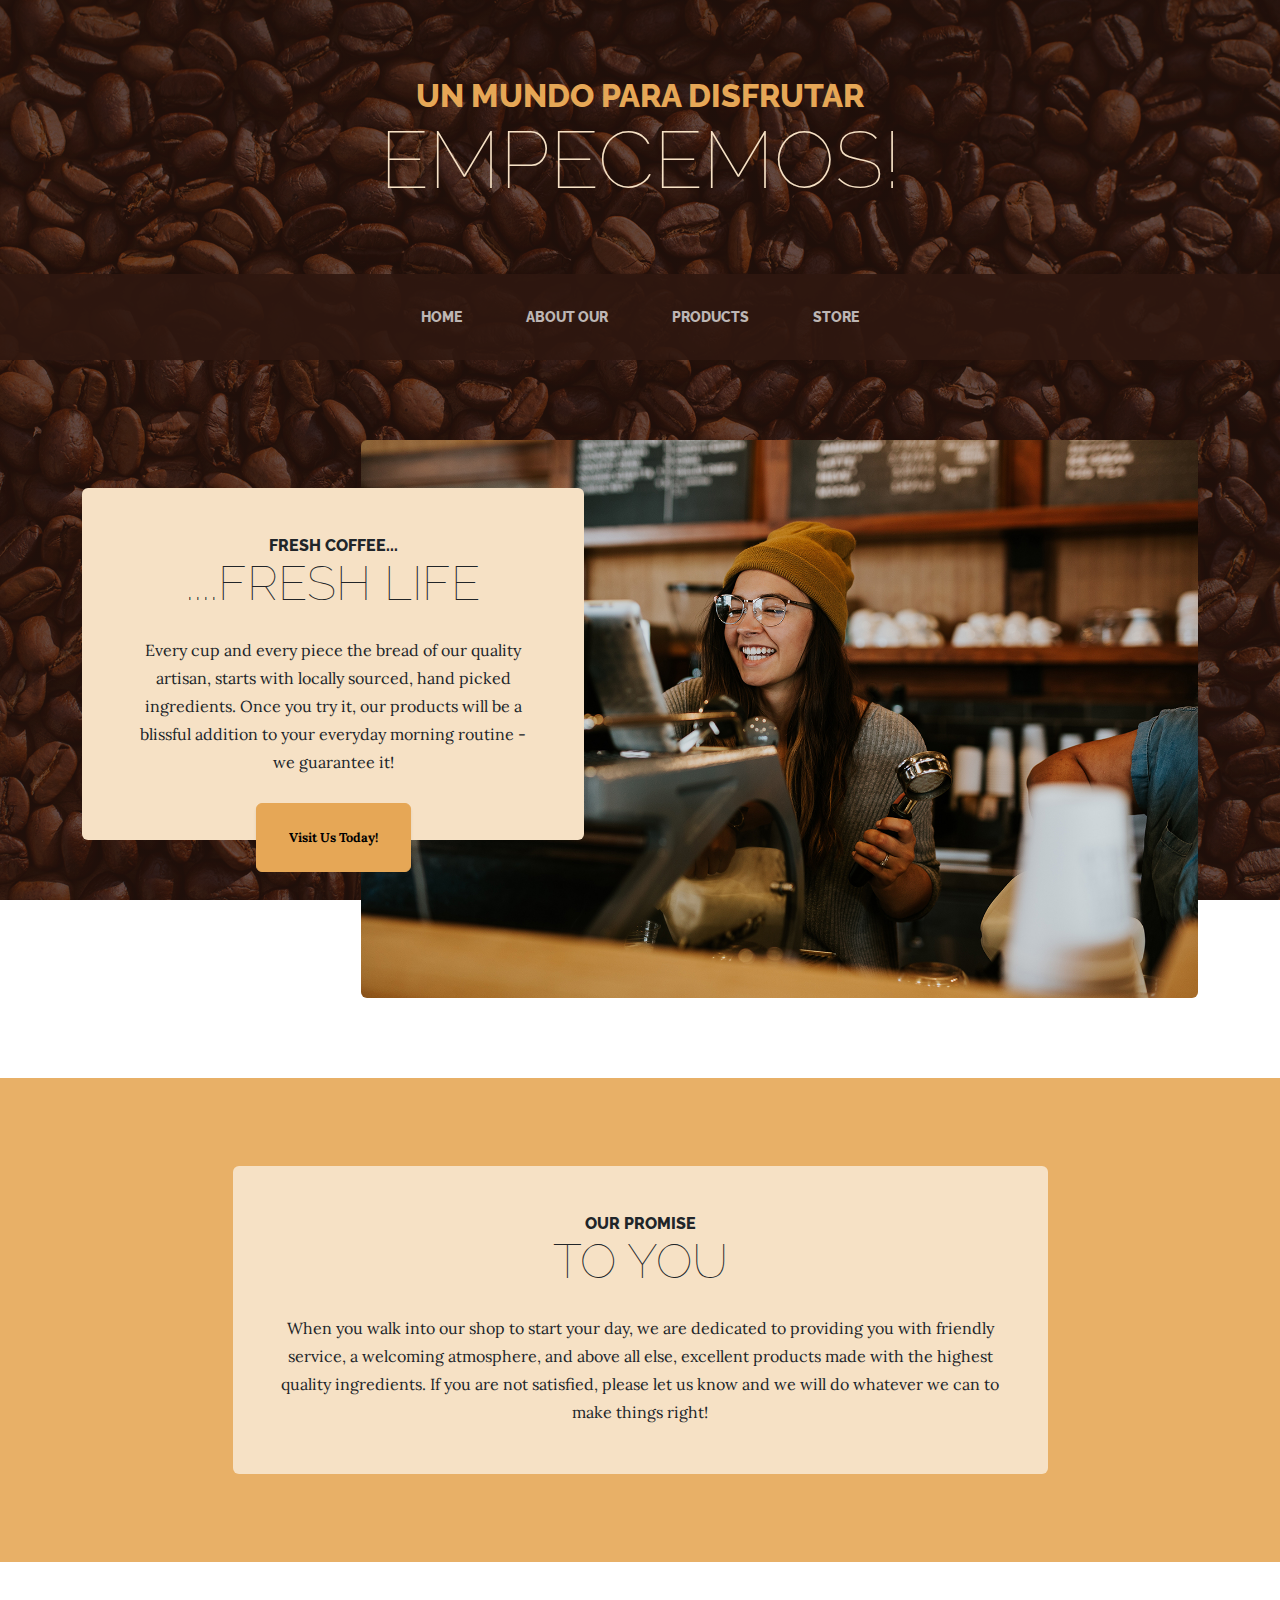
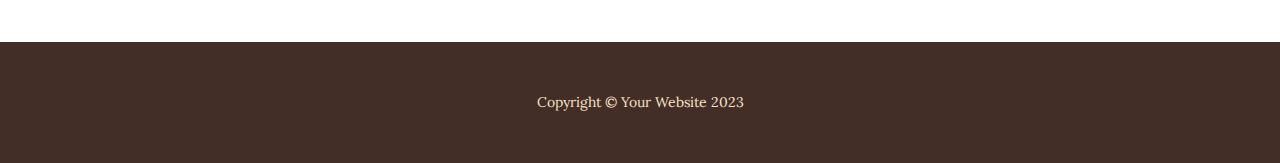
<file: index.html>
<!DOCTYPE html>
<html lang="en">

<head>
    <meta charset="utf-8" />
    <meta name="viewport" content="width=device-width, initial-scale=1, shrink-to-fit=no" />
    <meta name="description" content="" />
    <meta name="author" content="" />
    <title>wordl-pandebono</title>
    <link rel="icon" type="image/x-icon" href="assets/favicon.ico" />
    <!-- Google fonts-->
    <link
        href="https://fonts.googleapis.com/css?family=Raleway:100,100i,200,200i,300,300i,400,400i,500,500i,600,600i,700,700i,800,800i,900,900i"
        rel="stylesheet" />
    <link href="https://fonts.googleapis.com/css?family=Lora:400,400i,700,700i" rel="stylesheet" />
    <!-- Core theme CSS (includes Bootstrap)-->
    <link href="css/styles.css" rel="stylesheet" />
</head>

<body>
    <!-- PRIMERA seccion de cabecera -->
    <header>
        <h1 class="site-heading text-center text-faded d-none d-lg-block">
            <span class="site-heading-upper text-primary mb-3">Un mundo para disfrutar</span>
            <span class="site-heading-lower">EMPECEMOS!</span>
        </h1>
    </header>
    <!-- Navigation barra-->
    <nav class="navbar navbar-expand-lg navbar-dark py-lg-4" id="mainNav">
        <div class="container">
            <!-- aqui podemos encontrar nuestro primer enlace que conecta a index y es para cuando la pantalla
             es responsiva, y se convierte a pantalla celular se ajuste y ahi si nos muestra esa frase...
             aun no lo entiendo muy bien ! -->
            <a class="navbar-brand text-uppercase fw-bold d-lg-none" href="index.html">LET'S STARTED</a>
            <button class="navbar-toggler" type="button" data-bs-toggle="collapse"
                data-bs-target="#navbarSupportedContent" aria-controls="navbarSupportedContent" aria-expanded="false"
                aria-label="Toggle navigation"><span class="navbar-toggler-icon"></span></button>
            <div class="collapse navbar-collapse" id="navbarSupportedContent">
                <ul class="navbar-nav mx-auto">
                    <!-- este enñace tambien cenecta con la pagina principal o index o home, justo como el primer enlace
                     lo unico que los difrencie o que son similares es que uno se muestra en pantalla movil y el otro en esta -->
                    <li class="nav-item px-lg-4"><a class="nav-link text-uppercase" href="index.html">Home</a></li>
                    <li class="nav-item px-lg-4"><a class="nav-link text-uppercase" href="about.html">About our</a></li>
                    <li class="nav-item px-lg-4"><a class="nav-link text-uppercase" href="products.html">Products</a>
                    </li>
                    <li class="nav-item px-lg-4"><a class="nav-link text-uppercase" href="store.html">Store</a></li>
                </ul>
            </div>
        </div>
    </nav>
    <!-- etiqueda descriptiva de la sub seccion  -->
    <section class="page-section clearfix">
        <div class="container">
            <div class="intro">
                <img class="intro-img img-fluid mb-3 mb-lg-0 rounded" src="assets/img/intro.jpg" alt="..." />
                <div class="intro-text left-0 text-center bg-faded p-5 rounded">
                    <h2 class="section-heading mb-4">
                        <span class="section-heading-upper">Fresh Coffee...</span>
                        <span class="section-heading-lower">....Fresh life</span>
                    </h2>
                    <p class="mb-3">Every cup and every piece the bread of our quality artisan, starts with locally
                        sourced, hand picked
                        ingredients. Once you try it, our products will be a blissful addition to your everyday morning
                        routine - we guarantee it!</p>
                    <div class="intro-button mx-auto"><a class="btn btn-primary btn-xl" href="#!">Visit Us Today!</a>
                    </div>
                </div>
            </div>
        </div>
    </section>
    <!-- fin de la etiqueta descriptiva -->
    <!-- seccion de pie de pagina  -->
    <section class="page-section cta">
        <div class="container">
            <div class="row">
                <!-- tamaño de pantalla segun las iniciales((sm) small->576 pixel/(md)) medium->768 pixel /
                 (xs)extra small-menor que 576 /-(lg) large- mayor que 992 pixel/(xl)extra large- 1200 pixeles/
                 (xxl)extra extra-large 1400 pixeles disponible en bosstrap -->
                <!-- aqui estamos utilizando grid y se ocupa 9 columnas de 12 disponibles el mx auto)
                     es para centrar el contenido y el mx es para darle bordes a la derecha y a la izquierda -->
                <div class=" col-md-9 mx-auto">

                    <!-- cta-inner) clase personalizada que se utiliza para aplicar estilos específicos a este div -->
                    <!--(bg faded) esta parte indica que desvanece el color para que no sea tan fuerte -->
                    <!-- (text center, centra el texto) y rounded le da bordes semiredondos a el cuadro-->
                    <div class="cta-inner bg-faded text-center rounded">
                        <!-- seccion de titulo dentro del div -->
                        <!-- mb-4 en Bootstrap es margin botton y se utiliza para:
                           dar el espaciado a...no comprendi muy bien ajjajajaja creo que a las letras entre si -->
                        <h2 class="section-heading mb-4">
                            <span class="section-heading-upper">Our Promise</span>
                            <span class="section-heading-lower">To You</span>
                        </h2>
                        <!-- lo mismo que arriba -->
                        <p class="mb-0">When you walk into our shop to start your day, we are dedicated to providing you
                            with friendly service, a welcoming atmosphere, and above all else, excellent products made
                            with the highest quality ingredients. If you are not satisfied, please let us know and we
                            will do whatever we can to make things right!</p>
                    </div>
                </div>
            </div>
        </div>
    </section>
    <!-- seccion del final de la pagina y podemos encontrar adicional informacion, como: py-5 que significa como un padding 
    py-5:

    Es una clase que aplica un padding vertical (es decir, en la parte superior e inferior) de un tamaño específico.
    El número 5 se refiere a un valor predefinido en el framework (como Bootstrap), que generalmente corresponde a una unidad de medida específica (por ejemplo, 3rem, 1.5rem, etc., dependiendo de la configuración del framework).
    Es una forma rápida y conveniente de aplicar estilos sin necesidad de escribir CSS personalizado.
    padding:
    
    Es una propiedad CSS que se utiliza para definir el espacio interno entre el contenido de un elemento y su borde.
    Puedes especificar valores de padding para cada lado (superior, derecho, inferior, izquierdo) usando padding-top, padding-right, padding-bottom, padding-left, 
    o usar la propiedad padding para establecer todos los lados a la vez.
    Los valores de padding pueden ser definidos en diferentes unidades (px, em, rem, %, etc.) y no están limitados a los valores predefinidos de un framework. -->

    <footer class="footer text-faded text-center py-5">
        <div class="container">
            <p class="m-0 small">Copyright &copy; Your Website 2023</p>
        </div>
    </footer>
    <!-- Bootstrap core JS-->
    <script src="https://cdn.jsdelivr.net/npm/bootstrap@5.2.3/dist/js/bootstrap.bundle.min.js"></script>
    <!-- Core theme JS-->
    <script src="js/scripts.js"></script>
</body>
<!-- el sistema grid posee 12 columnas a lo ancho de la pantalla, siempre...
 entonces si yo quiero una sola pues es el defaul osea por defecto, pero si quiero dos las divido en dos columnas de 
 6 cada una para completar la regla general de 12 por pantalla, y si quiero que sean 3 columnas o dividir ese sector de 
 la pantalla en 3 o mas tan solo debo dividir los 12 que posee en la cantidad que quiero por ejemplo: 3
 se divide 12/3 = 4 -->

</html>
</file>
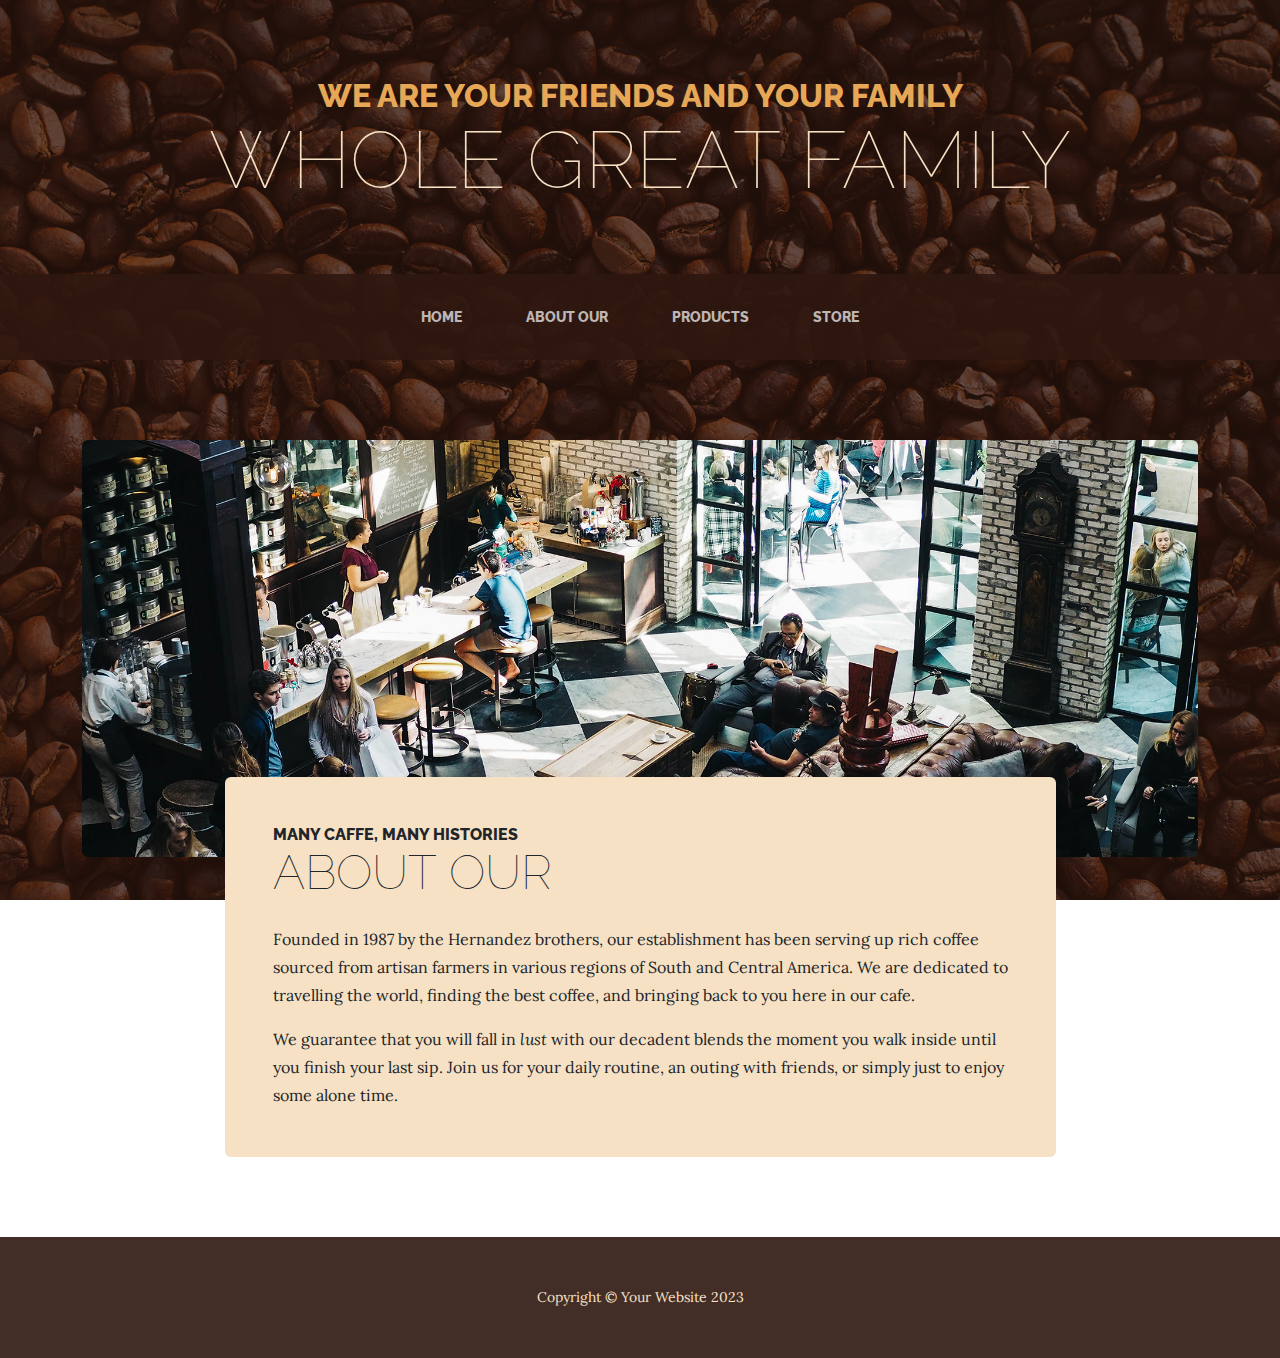
<file: about.html>
<!DOCTYPE html>
<html lang="en">

<head>
    <meta charset="utf-8" />
    <meta name="viewport" content="width=device-width, initial-scale=1, shrink-to-fit=no" />
    <meta name="description" content="" />
    <meta name="author" content="" />
    <title>about</title>
    <link rel="icon" type="image/x-icon" href="assets/favicon.ico" />
    <!-- Google fonts-->
    <link
        href="https://fonts.googleapis.com/css?family=Raleway:100,100i,200,200i,300,300i,400,400i,500,500i,600,600i,700,700i,800,800i,900,900i"
        rel="stylesheet" />
    <link href="https://fonts.googleapis.com/css?family=Lora:400,400i,700,700i" rel="stylesheet" />
    <!-- Core theme CSS (includes Bootstrap)-->
    <link href="css/styles.css" rel="stylesheet" />
</head>

<body>
    <header>
        <h1 class="site-heading text-center text-faded d-none d-lg-block">
            <!-- mb-4 espaciado entre lines creo -->
            <span class="site-heading-upper text-primary mb-3">we are your friends and your family</span>
            <span class="site-heading-lower">whole great family</span>
        </h1>
    </header>
    <!-- Navigation-->
    <nav class="navbar navbar-expand-lg navbar-dark py-lg-4" id="mainNav">
        <div class="container">
            <a class="navbar-brand text-uppercase fw-bold d-lg-none" href="index.html">Home</a>
            <button class="navbar-toggler" type="button" data-bs-toggle="collapse"
                data-bs-target="#navbarSupportedContent" aria-controls="navbarSupportedContent" aria-expanded="false"
                aria-label="Toggle navigation"><span class="navbar-toggler-icon"></span></button>
            <div class="collapse navbar-collapse" id="navbarSupportedContent">
                <ul class="navbar-nav mx-auto">
                    <li class="nav-item px-lg-4"><a class="nav-link text-uppercase" href="index.html">Home</a></li>
                    <li class="nav-item px-lg-4"><a class="nav-link text-uppercase" href="about.html">About our</a></li>
                    <li class="nav-item px-lg-4"><a class="nav-link text-uppercase" href="products.html">Products</a>
                    </li>
                    <li class="nav-item px-lg-4"><a class="nav-link text-uppercase" href="store.html">Store</a></li>
                </ul>
            </div>
        </div>
    </nav>
    <section class="page-section about-heading">
        <div class="container">
            <img class="img-fluid rounded about-heading-img mb-3 mb-lg-0" src="assets/img/about.jpg" alt="..." />
            <div class="about-heading-content">
                <div class="row">
                    <div class="col-xl-9 col-lg-10 mx-auto">
                        <div class="bg-faded rounded p-5">
                            <h2 class="section-heading mb-4">
                                <span class="section-heading-upper">many caffe, many histories</span>
                                <span class="section-heading-lower">About Our </span>
                            </h2>
                            <p>Founded in 1987 by the Hernandez brothers, our establishment has been serving up rich
                                coffee sourced from artisan farmers in various regions of South and Central America. We
                                are dedicated to travelling the world, finding the best coffee, and bringing back to you
                                here in our cafe.</p>
                            <p class="mb-0">
                                We guarantee that you will fall in
                                <em>lust</em>
                                with our decadent blends the moment you walk inside until you finish your last sip. Join
                                us for your daily routine, an outing with friends, or simply just to enjoy some alone
                                time.
                            </p>
                        </div>
                    </div>
                </div>
            </div>
        </div>
    </section>
    <footer class="footer text-faded text-center py-5">
        <div class="container">
            <p class="m-0 small">Copyright &copy; Your Website 2023</p>
        </div>
    </footer>
    <!-- Bootstrap core JS-->
    <script src="https://cdn.jsdelivr.net/npm/bootstrap@5.2.3/dist/js/bootstrap.bundle.min.js"></script>
    <!-- Core theme JS-->
    <script src="js/scripts.js"></script>
</body>

</html>
</file>
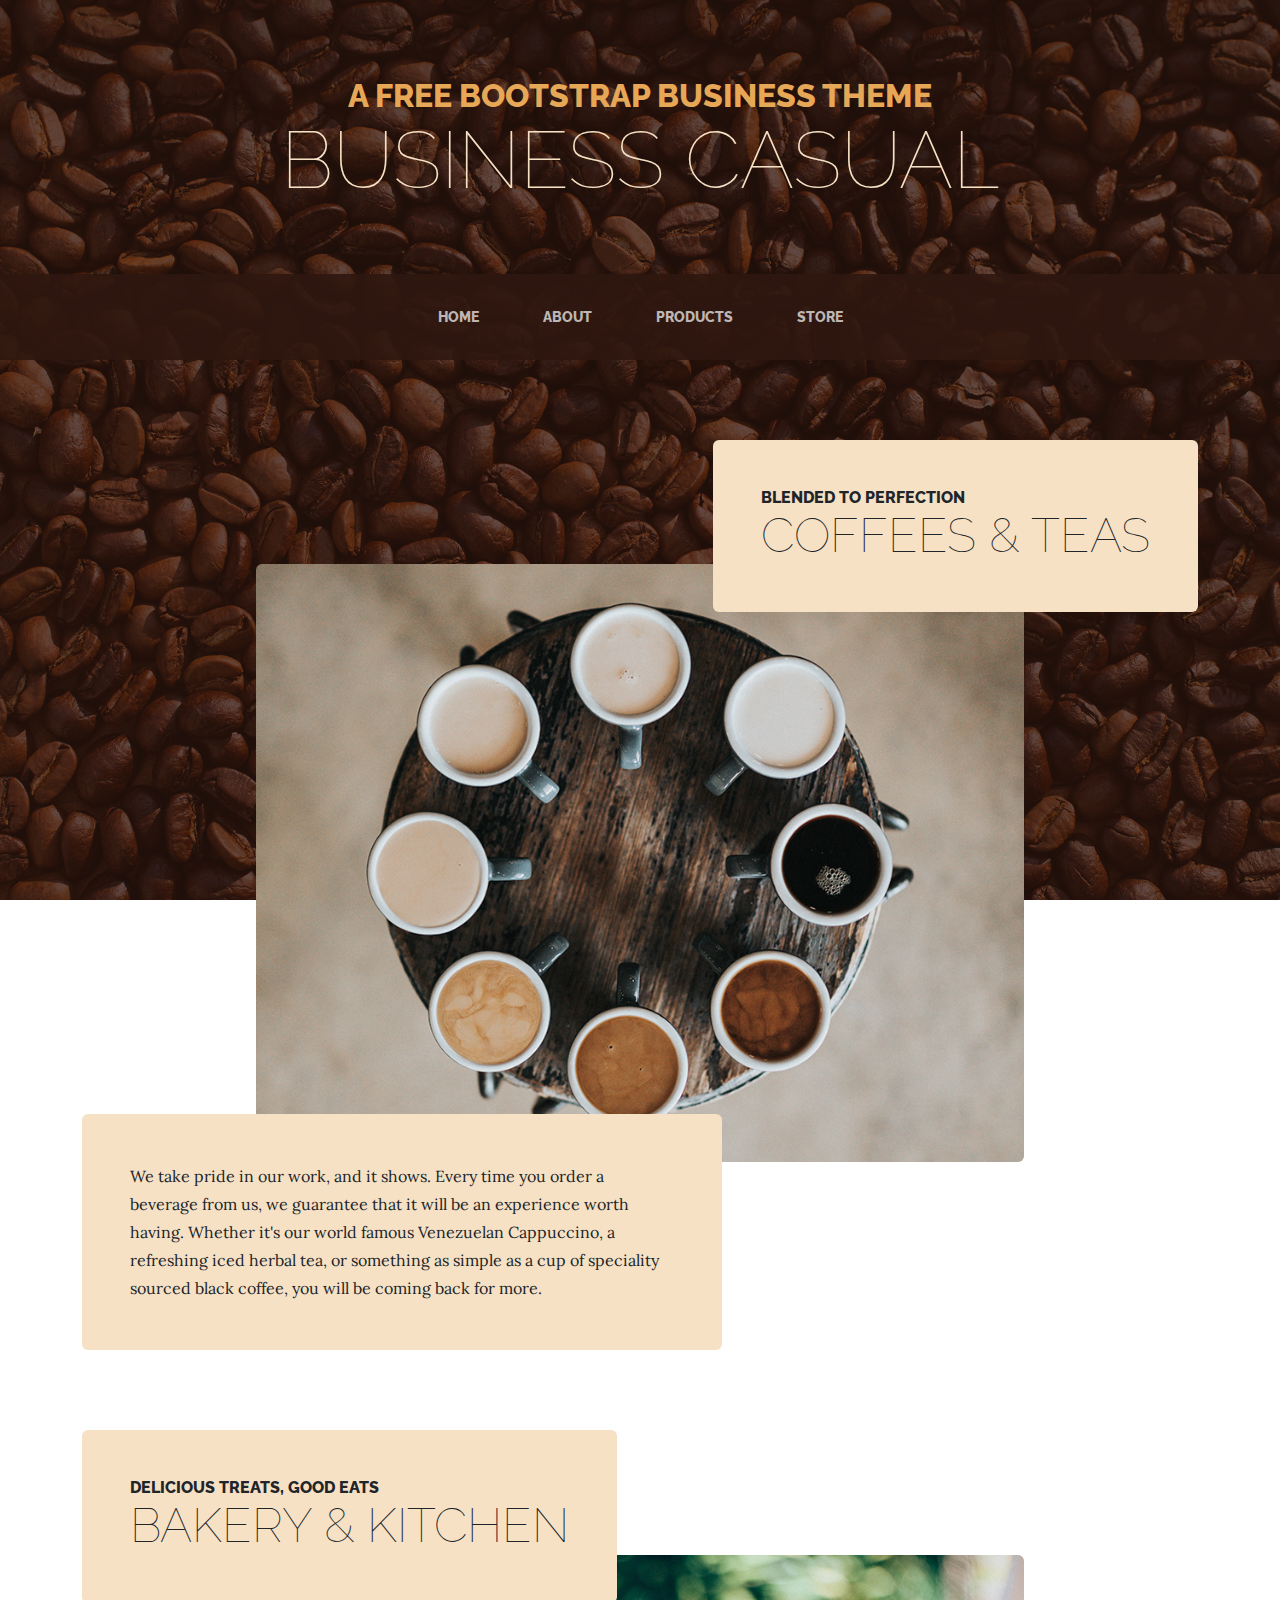
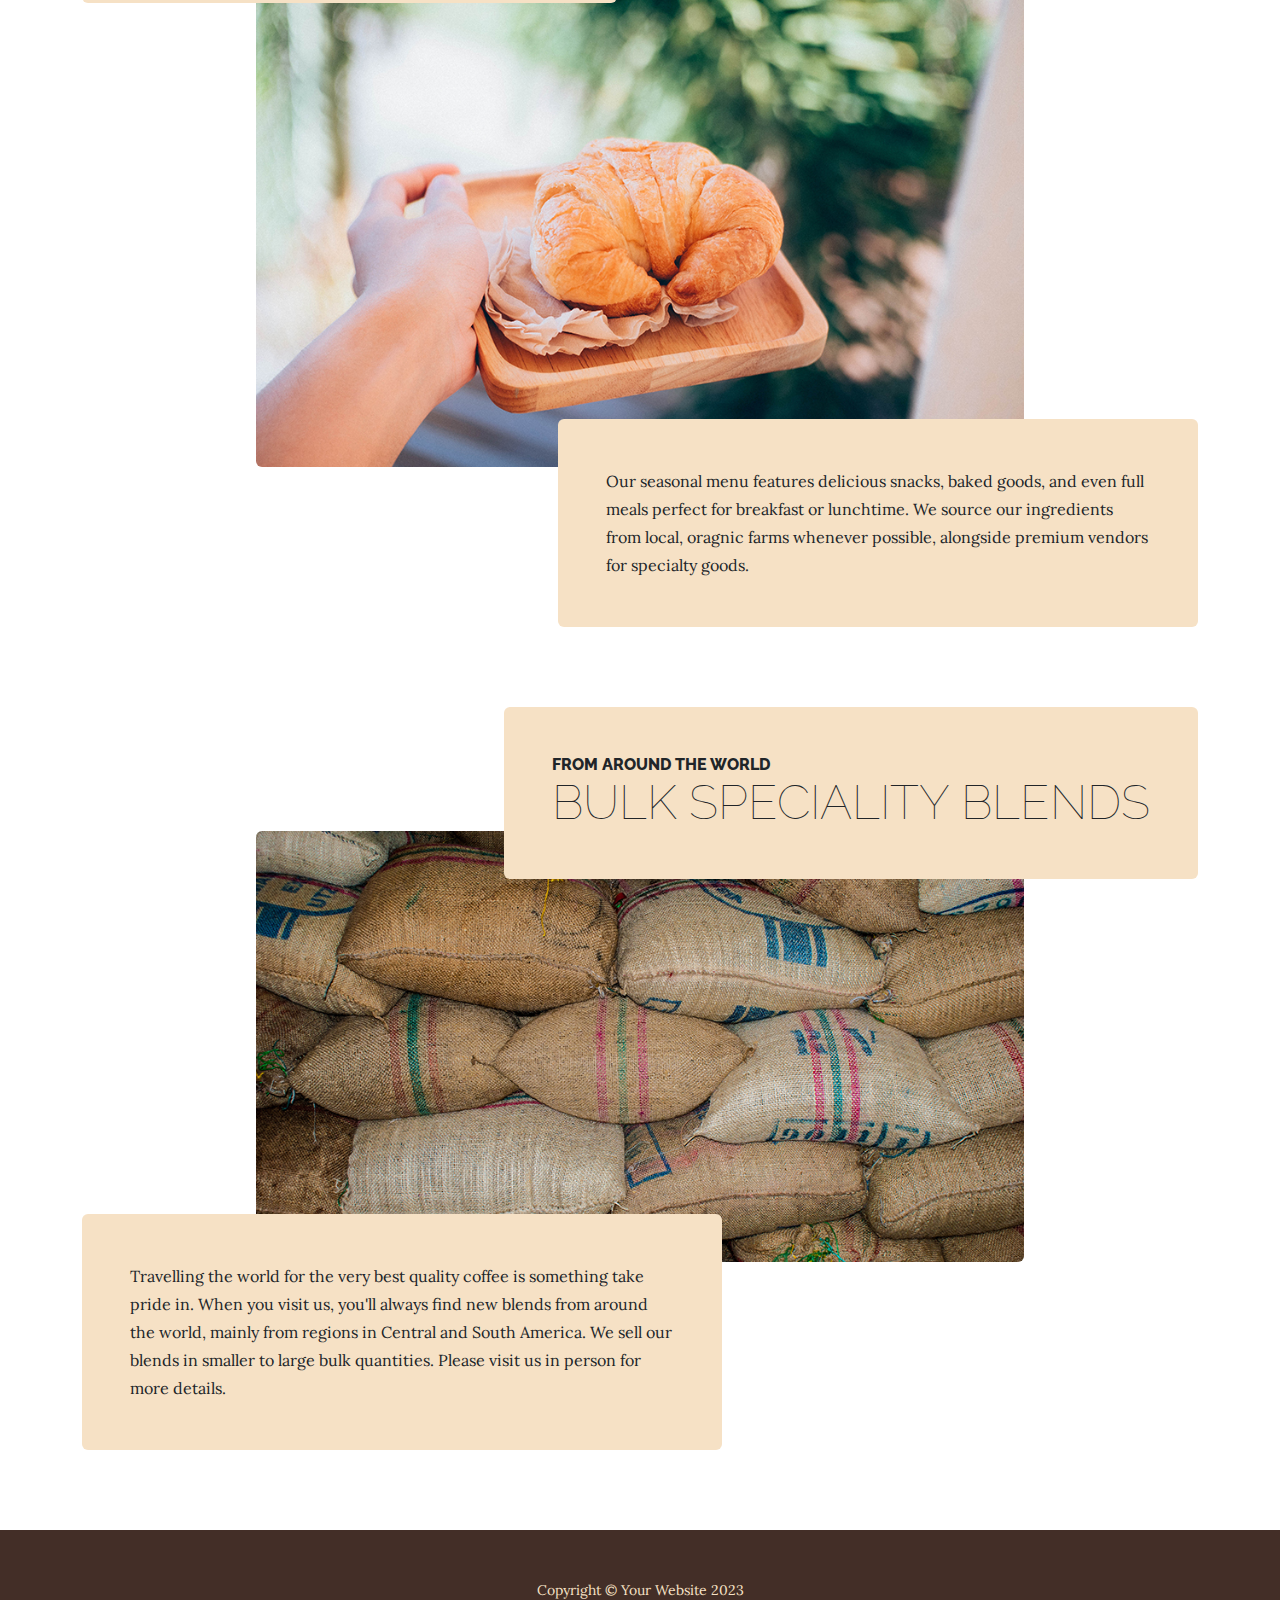
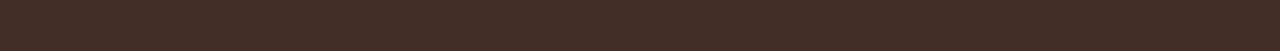
<file: products.html>
<!DOCTYPE html>
<html lang="en">
    <head>
        <meta charset="utf-8" />
        <meta name="viewport" content="width=device-width, initial-scale=1, shrink-to-fit=no" />
        <meta name="description" content="" />
        <meta name="author" content="" />
        <title>Business Casual - Start Bootstrap Theme</title>
        <link rel="icon" type="image/x-icon" href="assets/favicon.ico" />
        <!-- Google fonts-->
        <link href="https://fonts.googleapis.com/css?family=Raleway:100,100i,200,200i,300,300i,400,400i,500,500i,600,600i,700,700i,800,800i,900,900i" rel="stylesheet" />
        <link href="https://fonts.googleapis.com/css?family=Lora:400,400i,700,700i" rel="stylesheet" />
        <!-- Core theme CSS (includes Bootstrap)-->
        <link href="css/styles.css" rel="stylesheet" />
    </head>
    <body>
        <header>
            <h1 class="site-heading text-center text-faded d-none d-lg-block">
                <span class="site-heading-upper text-primary mb-3">A Free Bootstrap Business Theme</span>
                <span class="site-heading-lower">Business Casual</span>
            </h1>
        </header>
        <!-- Navigation-->
        <nav class="navbar navbar-expand-lg navbar-dark py-lg-4" id="mainNav">
            <div class="container">
                <a class="navbar-brand text-uppercase fw-bold d-lg-none" href="index.html">Start Bootstrap</a>
                <button class="navbar-toggler" type="button" data-bs-toggle="collapse" data-bs-target="#navbarSupportedContent" aria-controls="navbarSupportedContent" aria-expanded="false" aria-label="Toggle navigation"><span class="navbar-toggler-icon"></span></button>
                <div class="collapse navbar-collapse" id="navbarSupportedContent">
                    <ul class="navbar-nav mx-auto">
                        <li class="nav-item px-lg-4"><a class="nav-link text-uppercase" href="index.html">Home</a></li>
                        <li class="nav-item px-lg-4"><a class="nav-link text-uppercase" href="about.html">About</a></li>
                        <li class="nav-item px-lg-4"><a class="nav-link text-uppercase" href="products.html">Products</a></li>
                        <li class="nav-item px-lg-4"><a class="nav-link text-uppercase" href="store.html">Store</a></li>
                    </ul>
                </div>
            </div>
        </nav>
        <section class="page-section">
            <div class="container">
                <div class="product-item">
                    <div class="product-item-title d-flex">
                        <div class="bg-faded p-5 d-flex ms-auto rounded">
                            <h2 class="section-heading mb-0">
                                <span class="section-heading-upper">Blended to Perfection</span>
                                <span class="section-heading-lower">Coffees & Teas</span>
                            </h2>
                        </div>
                    </div>
                    <img class="product-item-img mx-auto d-flex rounded img-fluid mb-3 mb-lg-0" src="assets/img/products-01.jpg" alt="..." />
                    <div class="product-item-description d-flex me-auto">
                        <div class="bg-faded p-5 rounded"><p class="mb-0">We take pride in our work, and it shows. Every time you order a beverage from us, we guarantee that it will be an experience worth having. Whether it's our world famous Venezuelan Cappuccino, a refreshing iced herbal tea, or something as simple as a cup of speciality sourced black coffee, you will be coming back for more.</p></div>
                    </div>
                </div>
            </div>
        </section>
        <section class="page-section">
            <div class="container">
                <div class="product-item">
                    <div class="product-item-title d-flex">
                        <div class="bg-faded p-5 d-flex me-auto rounded">
                            <h2 class="section-heading mb-0">
                                <span class="section-heading-upper">Delicious Treats, Good Eats</span>
                                <span class="section-heading-lower">Bakery & Kitchen</span>
                            </h2>
                        </div>
                    </div>
                    <img class="product-item-img mx-auto d-flex rounded img-fluid mb-3 mb-lg-0" src="assets/img/products-02.jpg" alt="..." />
                    <div class="product-item-description d-flex ms-auto">
                        <div class="bg-faded p-5 rounded"><p class="mb-0">Our seasonal menu features delicious snacks, baked goods, and even full meals perfect for breakfast or lunchtime. We source our ingredients from local, oragnic farms whenever possible, alongside premium vendors for specialty goods.</p></div>
                    </div>
                </div>
            </div>
        </section>
        <section class="page-section">
            <div class="container">
                <div class="product-item">
                    <div class="product-item-title d-flex">
                        <div class="bg-faded p-5 d-flex ms-auto rounded">
                            <h2 class="section-heading mb-0">
                                <span class="section-heading-upper">From Around the World</span>
                                <span class="section-heading-lower">Bulk Speciality Blends</span>
                            </h2>
                        </div>
                    </div>
                    <img class="product-item-img mx-auto d-flex rounded img-fluid mb-3 mb-lg-0" src="assets/img/products-03.jpg" alt="..." />
                    <div class="product-item-description d-flex me-auto">
                        <div class="bg-faded p-5 rounded"><p class="mb-0">Travelling the world for the very best quality coffee is something take pride in. When you visit us, you'll always find new blends from around the world, mainly from regions in Central and South America. We sell our blends in smaller to large bulk quantities. Please visit us in person for more details.</p></div>
                    </div>
                </div>
            </div>
        </section>
        <footer class="footer text-faded text-center py-5">
            <div class="container"><p class="m-0 small">Copyright &copy; Your Website 2023</p></div>
        </footer>
        <!-- Bootstrap core JS-->
        <script src="https://cdn.jsdelivr.net/npm/bootstrap@5.2.3/dist/js/bootstrap.bundle.min.js"></script>
        <!-- Core theme JS-->
        <script src="js/scripts.js"></script>
    </body>
</html>
</file>
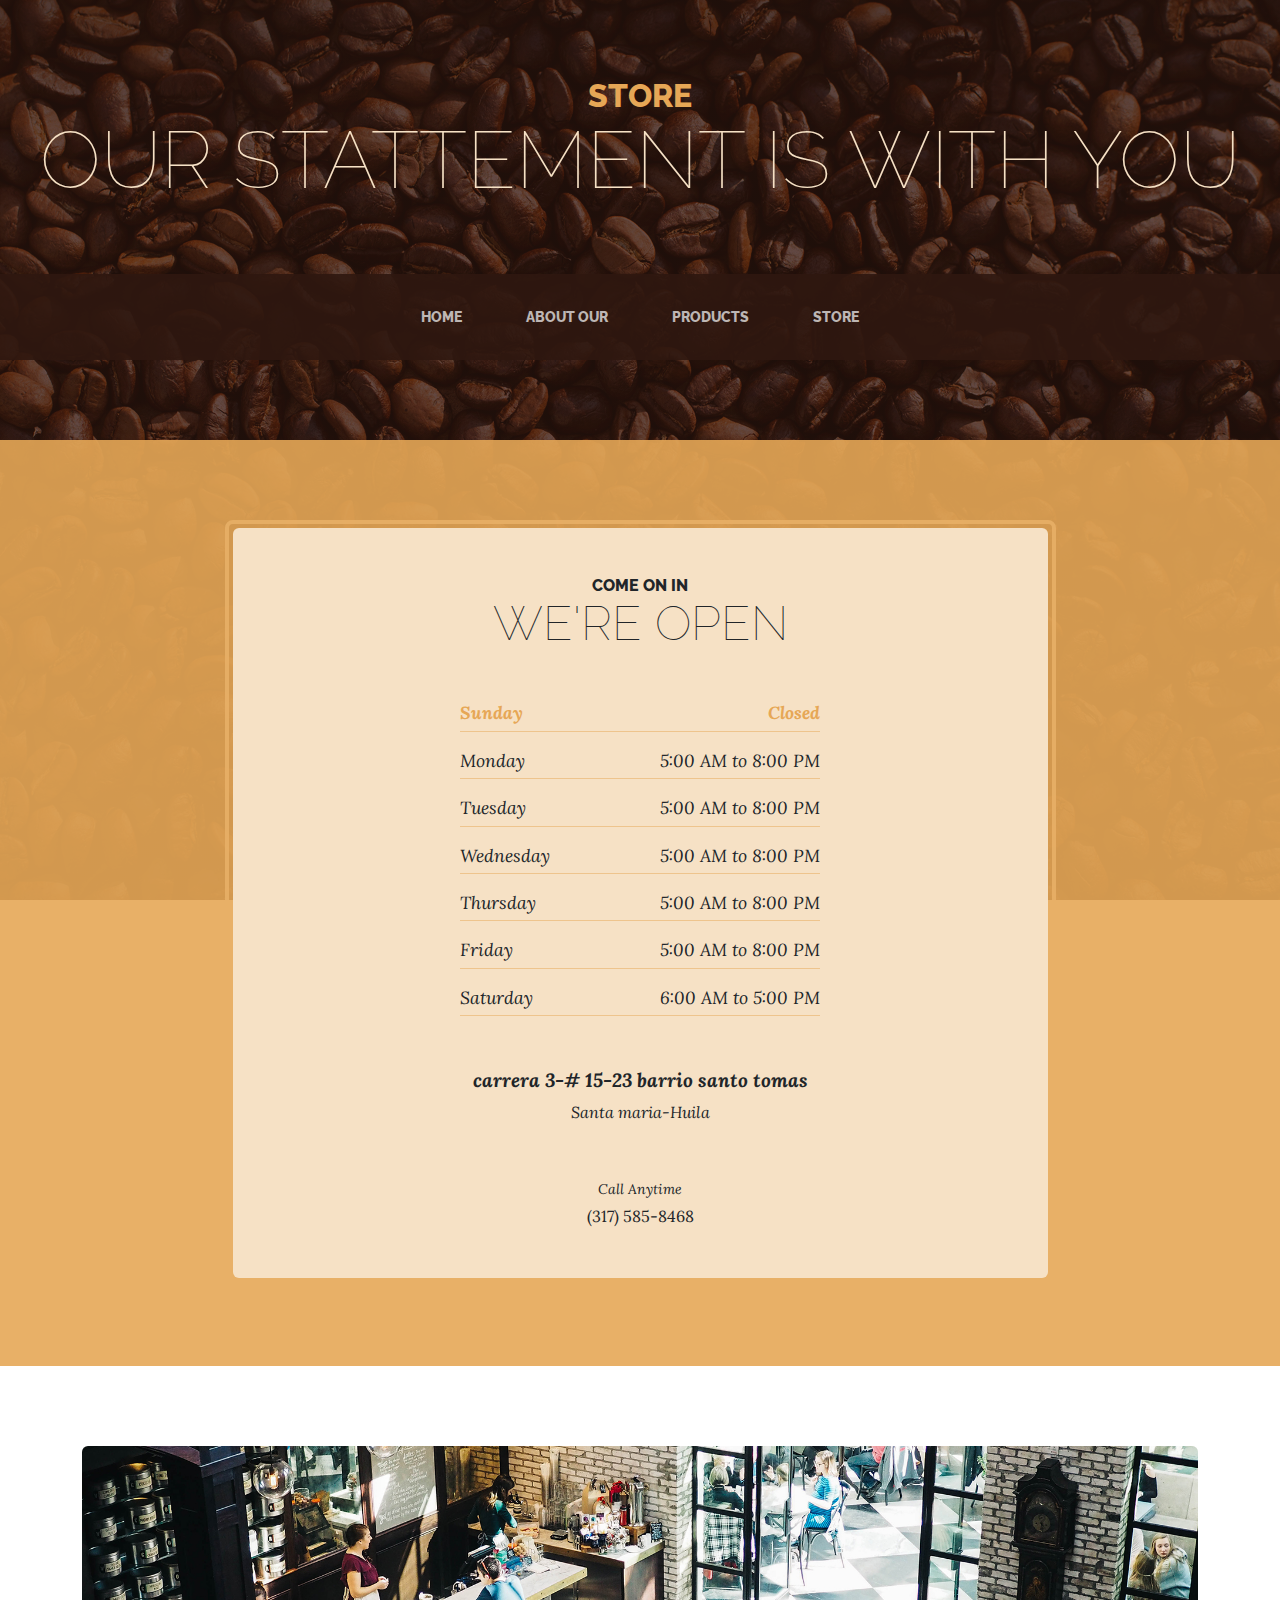
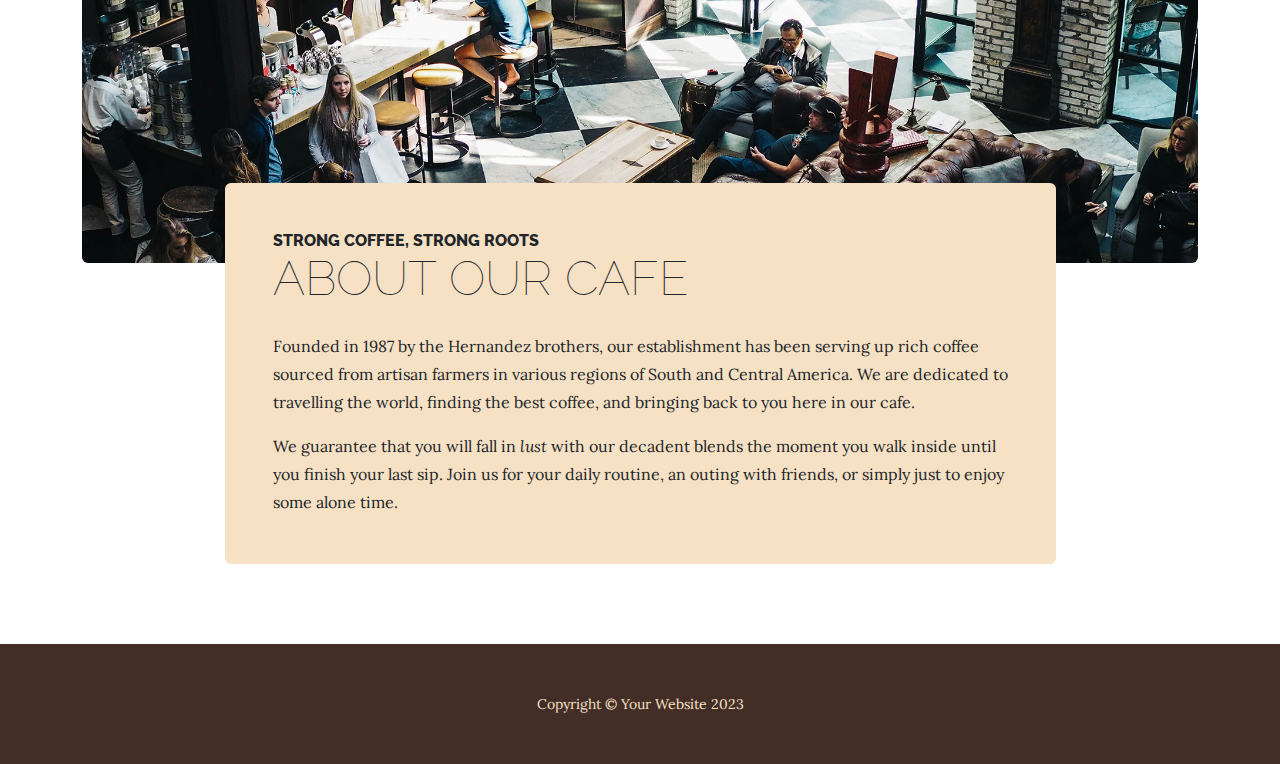
<file: store.html>
<!DOCTYPE html>
<html lang="en">

<head>
    <meta charset="utf-8" />
    <meta name="viewport" content="width=device-width, initial-scale=1, shrink-to-fit=no" />
    <meta name="description" content="" />
    <meta name="author" content="" />
    <title>store</title>
    <link rel="icon" type="image/x-icon" href="assets/favicon.ico" />
    <!-- Google fonts-->
    <link
        href="https://fonts.googleapis.com/css?family=Raleway:100,100i,200,200i,300,300i,400,400i,500,500i,600,600i,700,700i,800,800i,900,900i"
        rel="stylesheet" />
    <link href="https://fonts.googleapis.com/css?family=Lora:400,400i,700,700i" rel="stylesheet" />
    <!-- Core theme CSS (includes Bootstrap)-->
    <link href="css/styles.css" rel="stylesheet" />
</head>

<body>
    <header>
        <h1 class="site-heading text-center text-faded d-none d-lg-block">
            <span class="site-heading-upper text-primary mb-3">store</span>
            <span class="site-heading-lower">our stattement is with you</span>
        </h1>
    </header>
    <!-- Navigation-->
    <nav class="navbar navbar-expand-lg navbar-dark py-lg-4" id="mainNav">
        <div class="container">
            <a class="navbar-brand text-uppercase fw-bold d-lg-none" href="index.html">Home</a>
            <button class="navbar-toggler" type="button" data-bs-toggle="collapse"
                data-bs-target="#navbarSupportedContent" aria-controls="navbarSupportedContent" aria-expanded="false"
                aria-label="Toggle navigation"><span class="navbar-toggler-icon"></span></button>
            <div class="collapse navbar-collapse" id="navbarSupportedContent">
                <ul class="navbar-nav mx-auto">
                    <li class="nav-item px-lg-4"><a class="nav-link text-uppercase" href="index.html">Home</a></li>
                    <li class="nav-item px-lg-4"><a class="nav-link text-uppercase" href="about.html">About our</a></li>
                    <li class="nav-item px-lg-4"><a class="nav-link text-uppercase" href="products.html">Products</a>
                    </li>
                    <li class="nav-item px-lg-4"><a class="nav-link text-uppercase" href="store.html">Store</a></li>
                </ul>
            </div>
        </div>
    </nav>
    <section class="page-section cta">
        <div class="container">
            <div class="row">
                <div class="col-xl-9 mx-auto">
                    <div class="cta-inner bg-faded text-center rounded">
                        <h2 class="section-heading mb-5">
                            <span class="section-heading-upper">Come On In</span>
                            <span class="section-heading-lower">We're Open</span>
                        </h2>
                        <ul class="list-unstyled list-hours mb-5 text-left mx-auto">
                            <li class="list-unstyled-item list-hours-item d-flex">
                                Sunday
                                <span class="ms-auto">Closed</span>
                            </li>
                            <li class="list-unstyled-item list-hours-item d-flex">
                                Monday
                                <span class="ms-auto">5:00 AM to 8:00 PM</span>
                            </li>
                            <li class="list-unstyled-item list-hours-item d-flex">
                                Tuesday
                                <span class="ms-auto">5:00 AM to 8:00 PM</span>
                            </li>
                            <li class="list-unstyled-item list-hours-item d-flex">
                                Wednesday
                                <span class="ms-auto">5:00 AM to 8:00 PM</span>
                            </li>
                            <li class="list-unstyled-item list-hours-item d-flex">
                                Thursday
                                <span class="ms-auto">5:00 AM to 8:00 PM</span>
                            </li>
                            <li class="list-unstyled-item list-hours-item d-flex">
                                Friday
                                <span class="ms-auto">5:00 AM to 8:00 PM</span>
                            </li>
                            <li class="list-unstyled-item list-hours-item d-flex">
                                Saturday
                                <span class="ms-auto">6:00 AM to 5:00 PM</span>
                            </li>
                        </ul>
                        <p class="address mb-5">
                            <em>
                                <strong>carrera 3-# 15-23 barrio santo tomas</strong>
                                <br />
                                Santa maria-Huila
                            </em>
                        </p>
                        <p class="mb-0">
                            <small><em>Call Anytime</em></small>
                            <br />
                            (317) 585-8468
                        </p>
                    </div>
                </div>
            </div>
        </div>
    </section>
    <section class="page-section about-heading">
        <div class="container">
            <img class="img-fluid rounded about-heading-img mb-3 mb-lg-0" src="assets/img/about.jpg" alt="..." />
            <div class="about-heading-content">
                <div class="row">
                    <div class="col-xl-9 col-lg-10 mx-auto">
                        <div class="bg-faded rounded p-5">
                            <h2 class="section-heading mb-4">
                                <span class="section-heading-upper">Strong Coffee, Strong Roots</span>
                                <span class="section-heading-lower">About Our Cafe</span>
                            </h2>
                            <p>Founded in 1987 by the Hernandez brothers, our establishment has been serving up rich
                                coffee sourced from artisan farmers in various regions of South and Central America. We
                                are dedicated to travelling the world, finding the best coffee, and bringing back to you
                                here in our cafe.</p>
                            <p class="mb-0">
                                We guarantee that you will fall in
                                <em>lust</em>
                                with our decadent blends the moment you walk inside until you finish your last sip. Join
                                us for your daily routine, an outing with friends, or simply just to enjoy some alone
                                time.
                            </p>
                        </div>
                    </div>
                </div>
            </div>
        </div>
    </section>
    <footer class="footer text-faded text-center py-5">
        <div class="container">
            <p class="m-0 small">Copyright &copy; Your Website 2023</p>
        </div>
    </footer>
    <!-- Bootstrap core JS-->
    <script src="https://cdn.jsdelivr.net/npm/bootstrap@5.2.3/dist/js/bootstrap.bundle.min.js"></script>
    <!-- Core theme JS-->
    <script src="js/scripts.js"></script>
</body>

</html>
</file>
